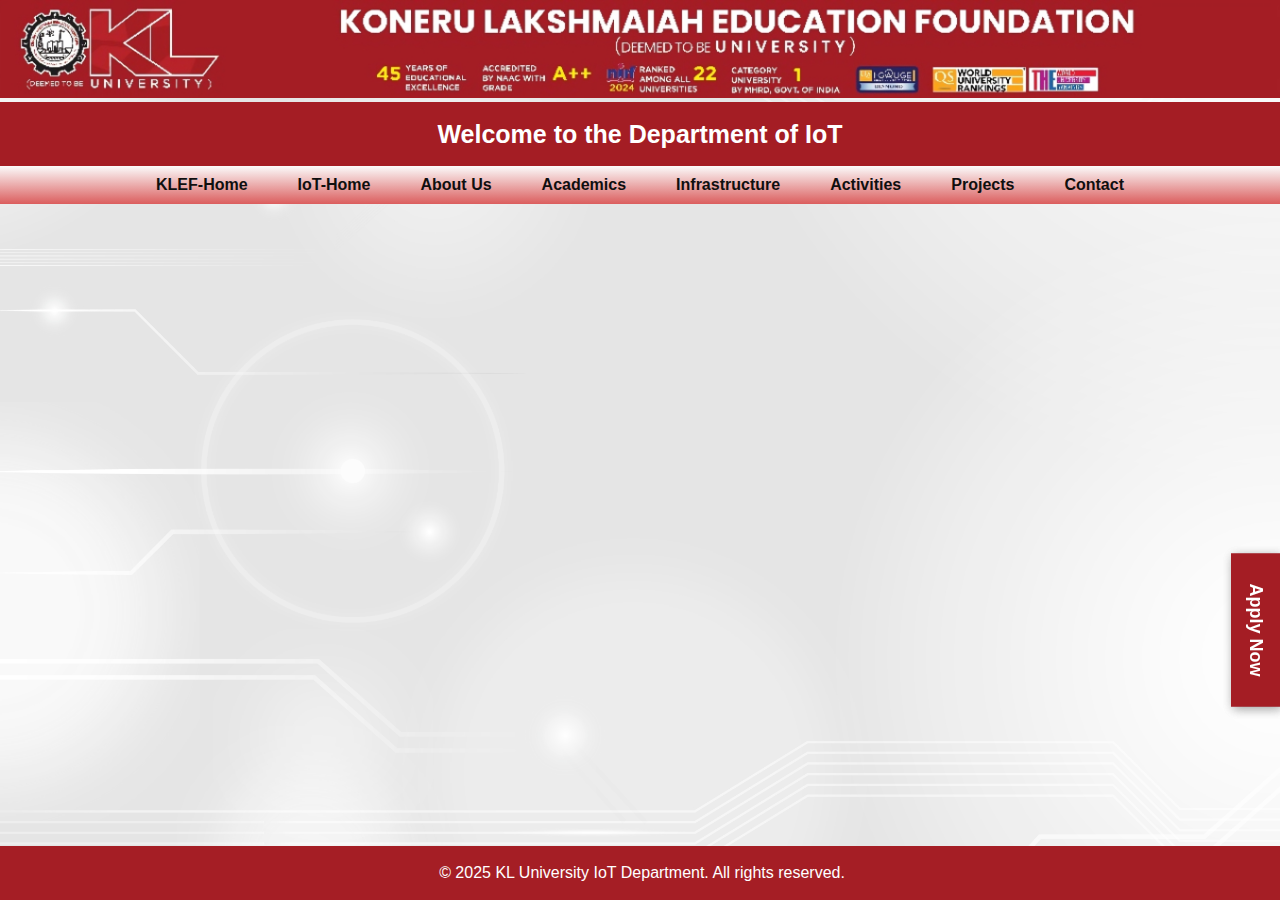
<file: Index.html>
<!DOCTYPE html>
<html lang="en">
<head>
    <meta charset="UTF-8">
    <meta name="viewport" content="width=device-width, initial-scale=1.0">
    <title>Internet of Things</title>
    <script src="func.js"></script>
    <link rel="stylesheet" href="styles.css">
</head>
<body>

   
    <!-- Top Bar -->
    <div class="top-bar">
        <header>
            <img src="KL2.png" alt="IoT Department" class="hero-image">
        </header>
    </div>

    <div class="title">
        <h1>Welcome to the Department of IoT</h1>
    </div>
    
    <!-- Navigation Bar -->
    <nav class="navbar">
        <ul class="nav-links">
            <li><a href="https://www.kluniversity.in/" target="_blank">KLEF-Home</a></li>
            <li><a href="Index.html">IoT-Home</a></li>
            <li><a href="About_us.html">About Us</a></li>
            <li><a href="#Academics">Academics</a></li>
            <li><a href="#Infrastructure">Infrastructure</a></li>
            <li><a href="#Activities">Activities</a></li>
            <li><a href="#Projects">Projects</a></li>
            <li><a href="#Contact">Contact</a></li>
        </ul>
    </nav>

    <div class="apply">
        <a href="https://admissions.kluniversity.in/" target="_blank">Apply Now</a>

    </div>
    
    <!-- Content Sections 
    <section id="about" class="content-section">
        <h2>About Us</h2>
        <p>Information about the IoT Department and its mission.</p>
    </section>
    
    <section id="research" class="content-section">
        <h2>Research</h2>
        <p>Details about ongoing research projects.</p>
    </section>
    
    <section id="projects" class="content-section">
        <h2>Projects</h2>
        <p>Explore various IoT projects.</p>
    </section>
    
    <section id="contact" class="content-section">
        <h2>Contact</h2>
        <p>Get in touch with us for more information.</p>
    </section>
-->
    
    <!-- Footer -->
    <footer class="footer">
        <p>&copy; 2025 KL University IoT Department. All rights reserved.</p>
    </footer
</body>
</html>
</file>
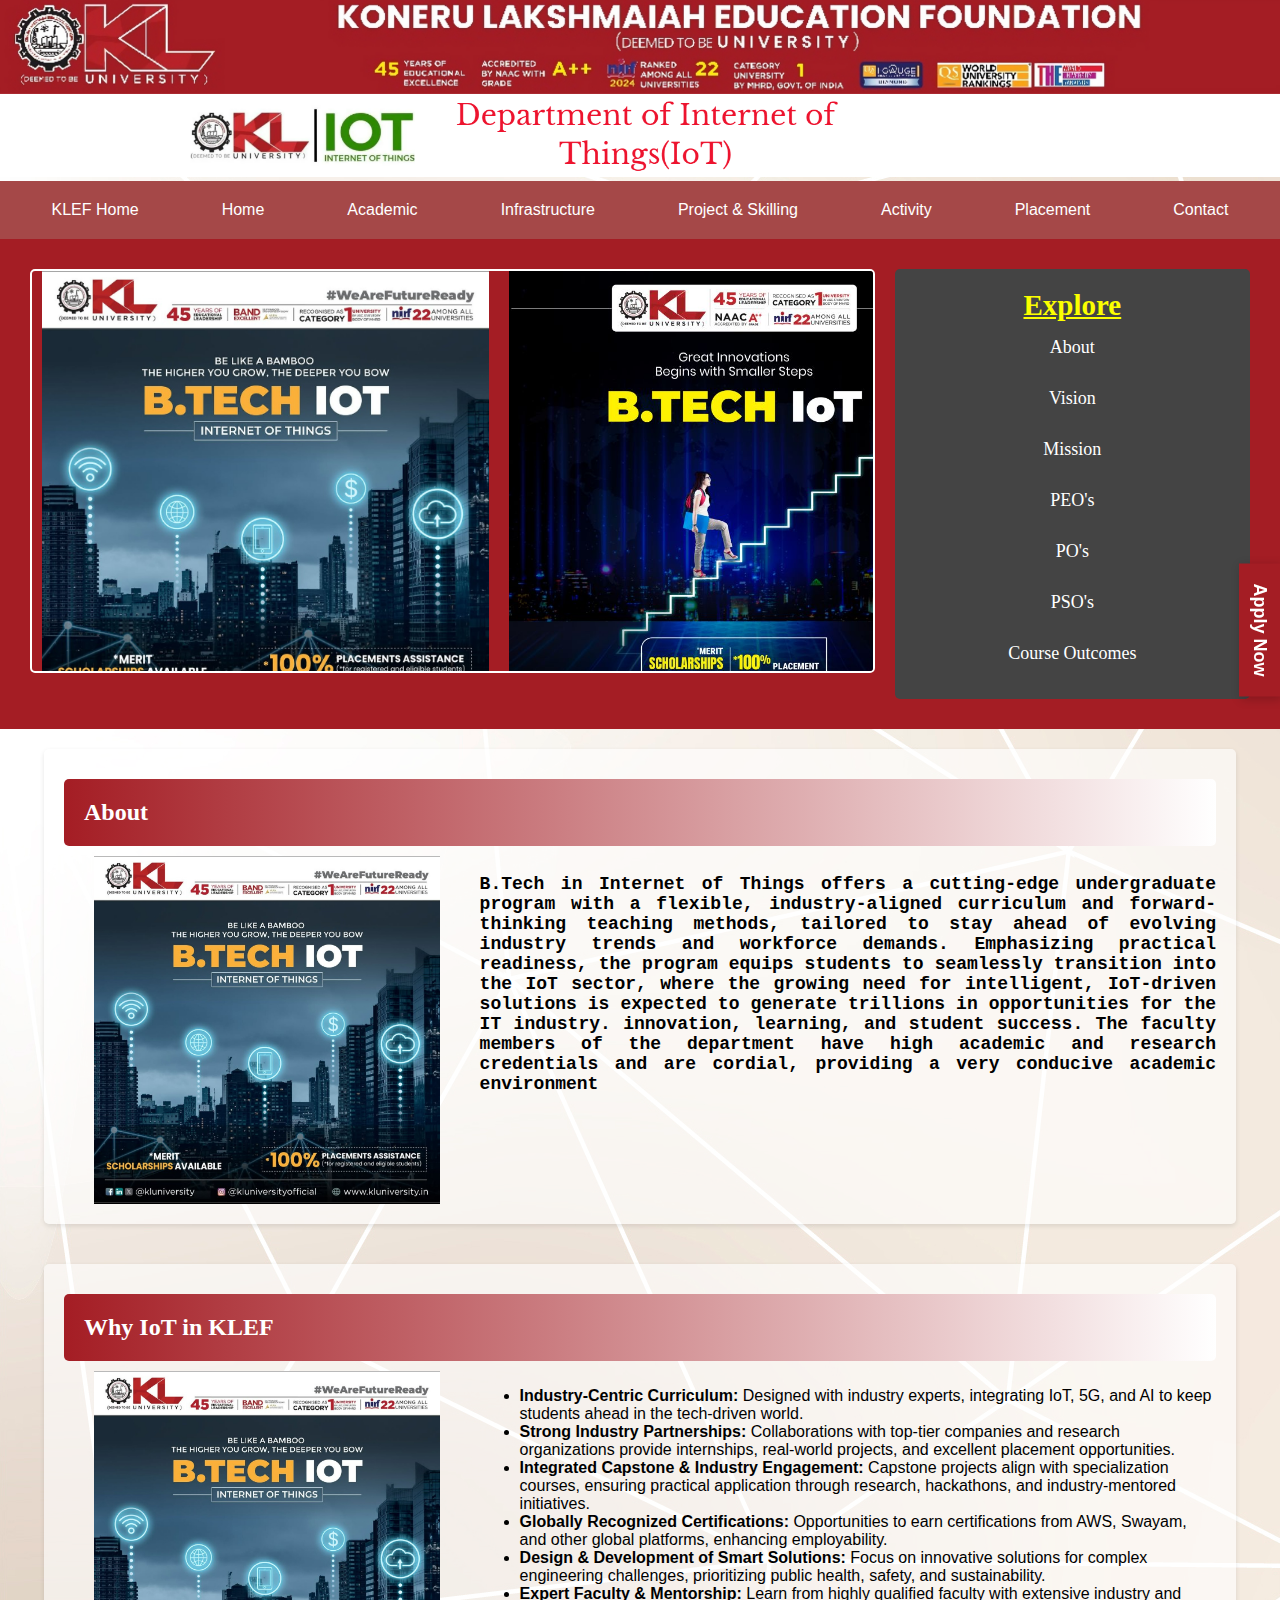
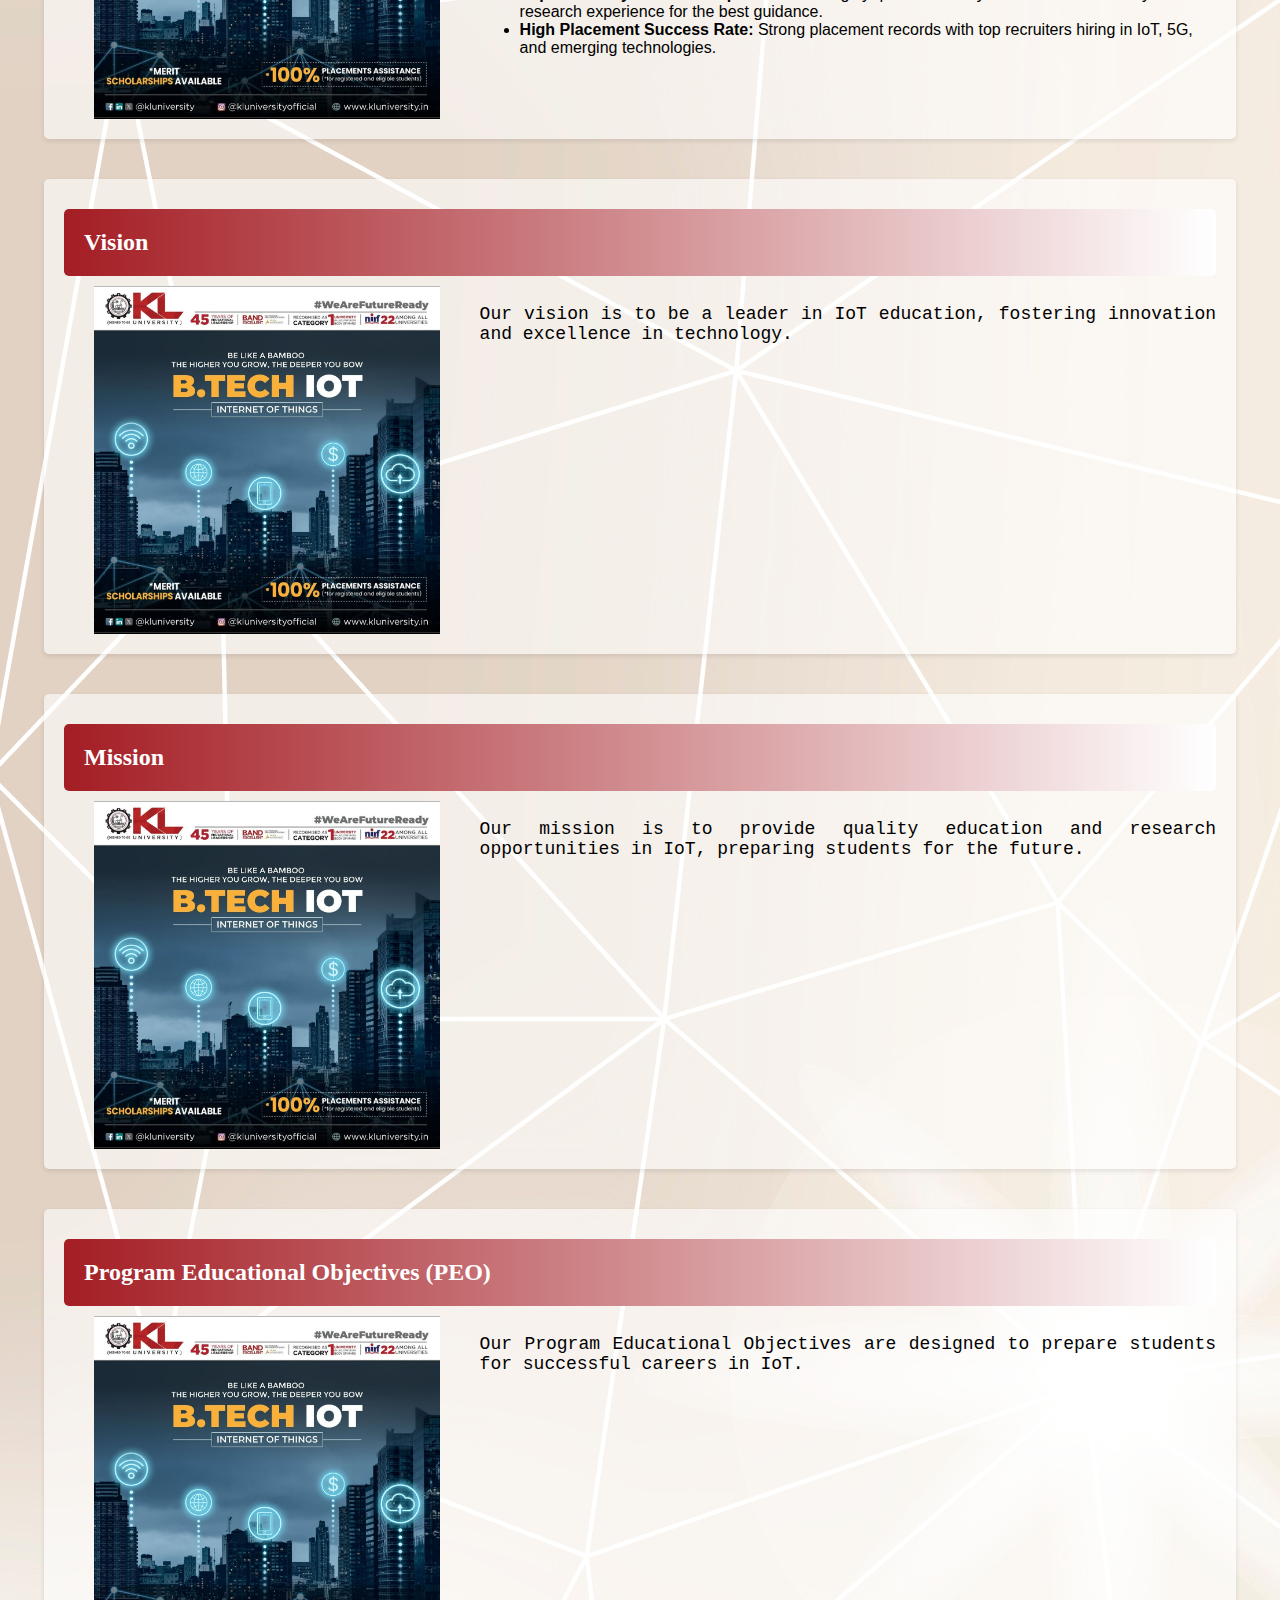
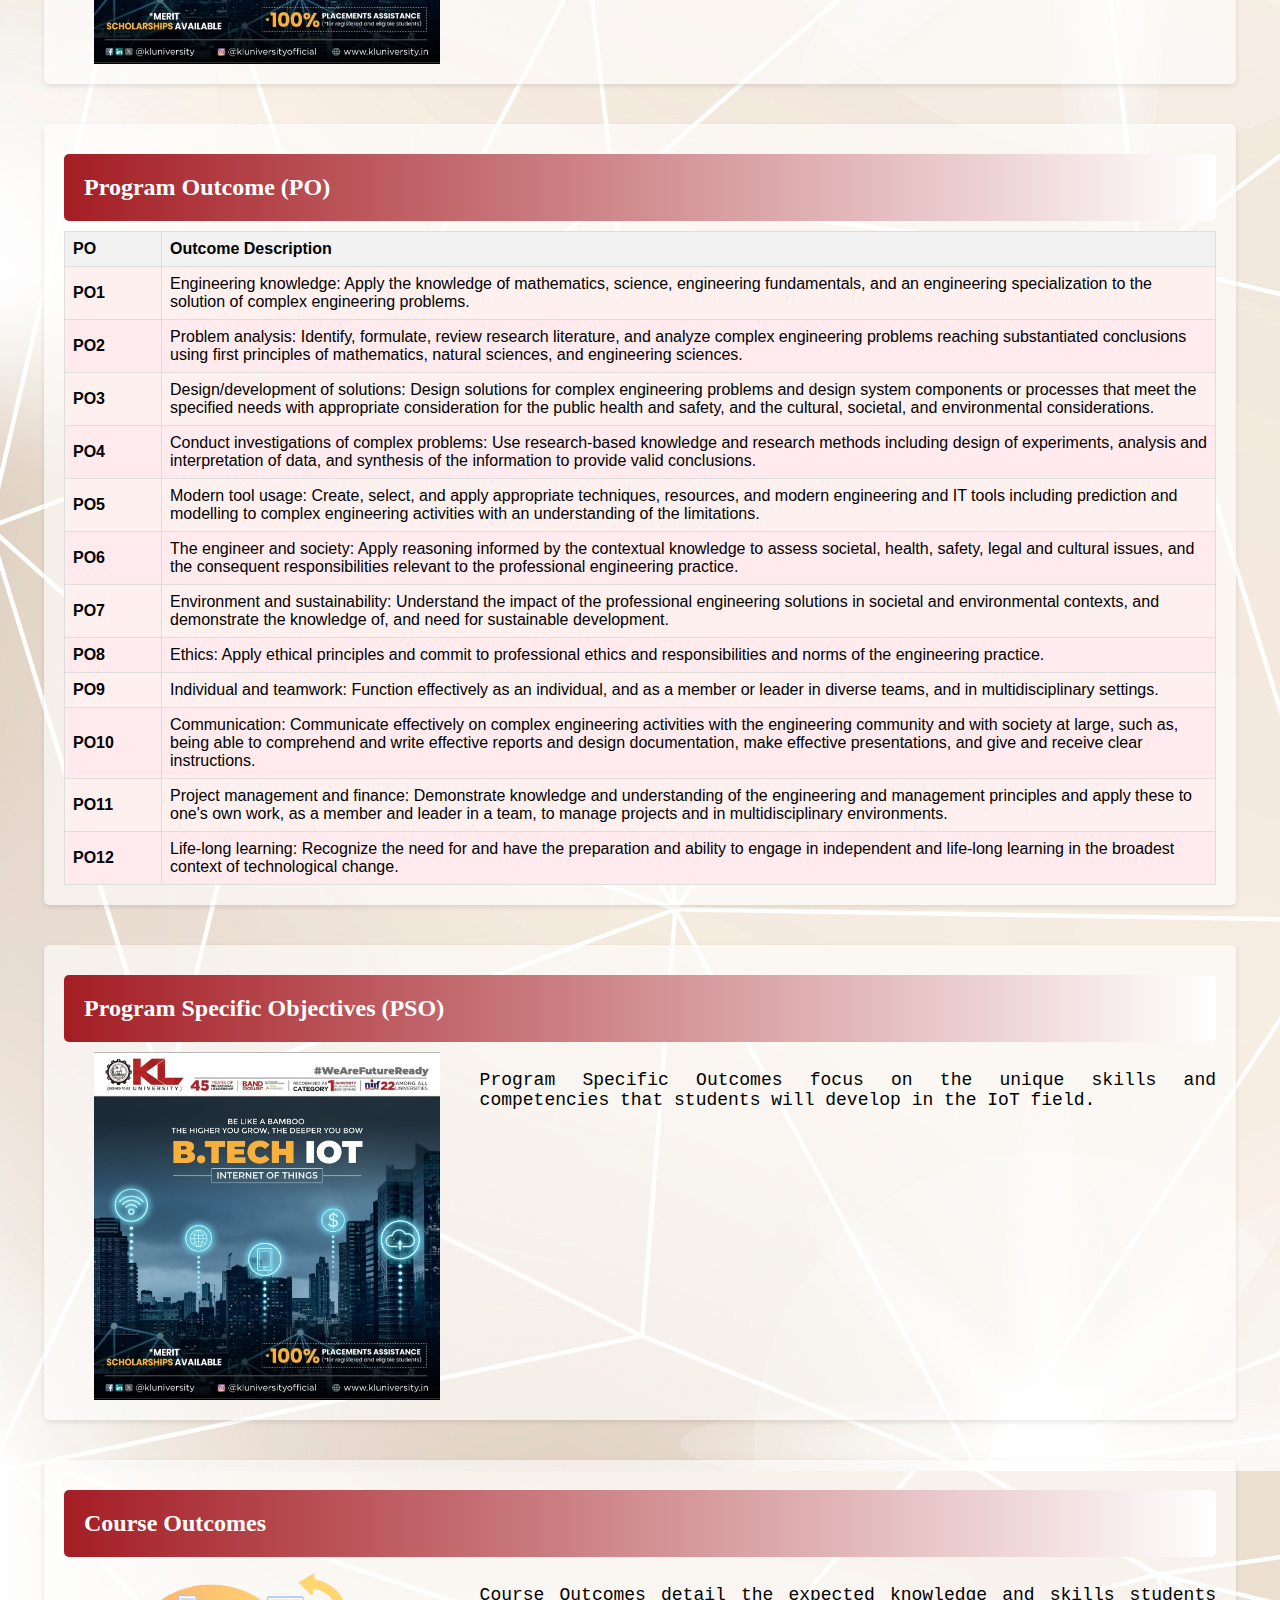
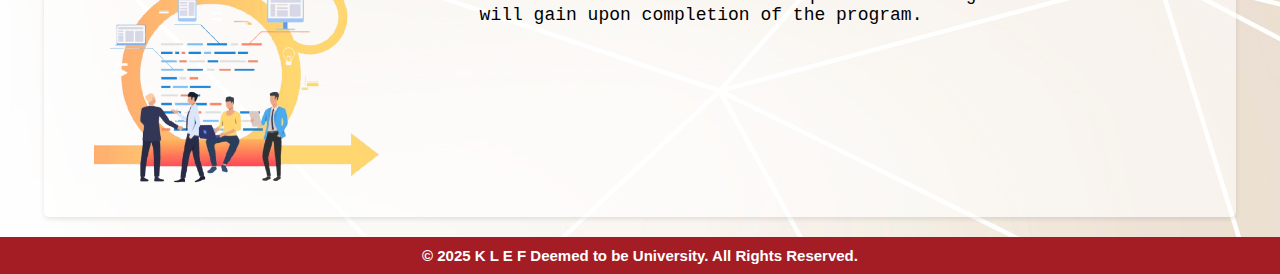
<file: index.html>
<!DOCTYPE html>
<html lang="en">
<head>
    <meta charset="UTF-8">
    <meta name="viewport" content="width=device-width, initial-scale=1.0">
    <title>KLEF-IoT/Home</title>
    <link rel="stylesheet" href="Home.css">
</head>
<body>

    <header class="head">
        <img src="KL-IoT-Head.png" alt="KLIoT Logo">
    </header>

    <nav>
        <ul class="main-menu">
            <li><a href="https://www.kluniversity.in/default.aspx">KLEF Home</a></li>
            <li><a href="index.html">Home</a></li>
            <li class="dropdown">
                <a href="Acad.html">Academic </a>
                <ul class="dropdown-content">
                    <li><a href="#">Programs</a></li>
                    <li><a href="#">Faculty</a></li>
                    <li><a href="#">Curriculum</a></li>
                    <li><a href="#">Research</a></li>
                </ul>
            </li>
            <li class="dropdown">
                <a href="infra.html">Infrastructure </a>
                <ul class="dropdown-content">
                    <li><a href="#">About</a></li>
                    <li><a href="#">Classrooms</a></li>
                    <li><a href="#">Laboratory</a></li>
                    <li><a href="#">Library</a></li>
                    <li><a href="#">Course Outcomes</a></li>
                </ul>
            </li>
            <li class="dropdown">
                <a href="PO's">Project & Skilling </a>
                <ul class="dropdown-content">
                    <li><a href="#">Student Projects</a></li>
                    <li><a href="#">Workshops</a></li>
                    <li><a href="#">Certifications</a></li>
                    <li><a href="#">Industry Collaborations</a></li>
                </ul>
            </li>
            <li class="dropdown">
                <a href="Act.html">Activity </a>
                <ul class="dropdown-content">
                    <li><a href="Act.html,#About">About</a></li>
                    <li><a href="#">@Connect</a></li>
                    <li><a href="#">Astra</a></li>
                    <li><a href="#">SIL Activities</a></li>
                    <li><a href="#">Gallary</a></li>
                </ul>
            </li>
            <li class="dropdown">
                <a href="Course Outcomes">Placement </a>
                <ul class="dropdown-content">
                    <li><a href="#">Statistics</a></li>
                    <li><a href="#">Companies</a></li>
                    <li><a href="#">Success Stories</a></li>
                    <li><a href="#">Training Programs</a></li>
                </ul>
            </li>
            <li><a href="PSO's">Contact</a></li>
        </ul>
    </nav> 

    <a href="https://admissions.kluniversity.in/" target="_blank" class="apply">Apply Now</a>

    <div class="header-container">
        <div class="marquee-box">
            <div class="marquee-images">
                <img src="KLIOT1.jpg" alt="Image 1">
                <img src="KLIOT2.jpeg" alt="Image 2">
                <img src="KLIOT3.jpg" alt="Image 3">
                <img src="POImg.png" alt="Image 4">
                <img src="About_us_img1.webp" alt="Image 5">
                <img src="About_us_img2.webp" alt="Image 6">
            </div>
        </div>
        <div class="navigation-box">
            <h2><u>Explore</u></h2>
            <a href="#Classroom">About</a>
            <a href="#Vision">Vision</a>
            <a href="#Mission">Mission</a>
            <a href="#PEO's">PEO's</a>
            <a href="#PO's">PO's</a>
            <a href="#PSO's">PSO's</a>
            <a href="Course Outcomes">Course Outcomes</a>
        </div>
    </div>

    <div id="About" class="section">
        <h2 class="heading-box">About</h2>
        <div class="text-content">
            <img src="KLIOT1.jpg" alt="About Image">
            <div class="text-container">
                <p><strong>B.Tech in Internet of Things offers a cutting-edge undergraduate 
                    program with a flexible, industry-aligned curriculum and forward-thinking 
                    teaching methods, tailored to stay ahead of evolving industry trends and 
                    workforce demands. Emphasizing practical readiness, the program equips 
                    students to seamlessly transition into the IoT sector, where the growing 
                    need for intelligent, IoT-driven solutions is expected to generate trillions 
                    in opportunities for the IT industry. innovation, learning, and student 
                    success. The faculty members of the department have high academic and 
                    research credentials and are cordial, providing a very conducive academic 
                    environment</strong></p>
            </div>
        </div>
    </div>


    <div id="Why" class="section">
        <h2 class="heading-box">Why IoT in KLEF</h2>
        <div class="text-content">
            <img src="KLIOT1.jpg" alt="About Image">
            <div class="text-container">
                <ul>
                    <li><strong>Industry-Centric Curriculum:</strong> Designed with industry experts, integrating IoT, 5G, and AI to keep students ahead in the tech-driven world.</li>
                    <li><strong>Strong Industry Partnerships:</strong> Collaborations with top-tier companies and research organizations provide internships, real-world projects, and excellent placement opportunities.</li>
                    <li><strong>Integrated Capstone & Industry Engagement:</strong> Capstone projects align with specialization courses, ensuring practical application through research, hackathons, and industry-mentored initiatives.</li>
                    <li><strong>Globally Recognized Certifications:</strong> Opportunities to earn certifications from AWS, Swayam, and other global platforms, enhancing employability.</li>
                    <li><strong>Design & Development of Smart Solutions:</strong> Focus on innovative solutions for complex engineering challenges, prioritizing public health, safety, and sustainability.</li>
                    <li><strong>Expert Faculty & Mentorship:</strong> Learn from highly qualified faculty with extensive industry and research experience for the best guidance.</li>
                    <li><strong>High Placement Success Rate:</strong> Strong placement records with top recruiters hiring in IoT, 5G, and emerging technologies.</li>
                </ul>
            </div>
        </div>
    </div>
    

    <div id="Vision" class="section">
        <h2>Vision</h2>
        <div class="text-content">
            <img src="KLIOT1.jpg" alt="Vision Image">
            <div class="text-container">
                <p>Our vision is to be a leader in IoT education, fostering innovation and excellence in technology.</p>
            </div>
        </div>
    </div>

    <div id="Mission" class="section">
        <h2>Mission</h2>
        <div class="text-content">
            <img src="KLIOT1.jpg" alt="Mission Image">
            <div class="text-container">
                <p>Our mission is to provide quality education and research opportunities in IoT, preparing students for the future.</p>
            </div>
        </div>
    </div>

    <div id="PEO's" class="section">
        <h2>Program Educational Objectives (PEO)</h2>
        <div class="text-content">
            <img src="KLIOT1.jpg" alt="PEO's Image">
            <div class="text-container">
                <p>Our Program Educational Objectives are designed to prepare students for successful careers in IoT.</p>
            </div>
        </div>
    </div>

    <div id="PO's" class="section">
        <h2>Program Outcome (PO)</h2>
        <div class="text-content">
            <div class="text-container">
                <table class="outcome-table">
                    <thead>
                        <tr>
                            <th>PO</th>
                            <th>Outcome Description</th>
                        </tr>
                    </thead>
                    <tbody>
                        <tr>
                            <td>PO1</td>
                            <td>Engineering knowledge: Apply the knowledge of mathematics, science, engineering fundamentals, and an engineering specialization to the solution of complex engineering problems.</td>
                        </tr>
                        <tr>
                            <td>PO2</td>
                            <td>Problem analysis: Identify, formulate, review research literature, and analyze complex engineering problems reaching substantiated conclusions using first principles of mathematics, natural sciences, and engineering sciences.</td>
                        </tr>
                        <tr>
                            <td>PO3</td>
                            <td>Design/development of solutions: Design solutions for complex engineering problems and design system components or processes that meet the specified needs with appropriate consideration for the public health and safety, and the cultural, societal, and environmental considerations.</td>
                        </tr>
                        <tr>
                            <td>PO4</td>
                            <td>Conduct investigations of complex problems: Use research-based knowledge and research methods including design of experiments, analysis and interpretation of data, and synthesis of the information to provide valid conclusions.</td>
                        </tr>
                        <tr>
                            <td>PO5</td>
                            <td>Modern tool usage: Create, select, and apply appropriate techniques, resources, and modern engineering and IT tools including prediction and modelling to complex engineering activities with an understanding of the limitations.</td>
                        </tr>
                        <tr>
                            <td>PO6</td>
                            <td>The engineer and society: Apply reasoning informed by the contextual knowledge to assess societal, health, safety, legal and cultural issues, and the consequent responsibilities relevant to the professional engineering practice.</td>
                        </tr>
                        <tr>
                            <td>PO7</td>
                            <td>Environment and sustainability: Understand the impact of the professional engineering solutions in societal and environmental contexts, and demonstrate the knowledge of, and need for sustainable development.</td>
                        </tr>
                        <tr>
                            <td>PO8</td>
                            <td>Ethics: Apply ethical principles and commit to professional ethics and responsibilities and norms of the engineering practice.</td>
                        </tr>
                        <tr>
                            <td>PO9</td>
                            <td>Individual and teamwork: Function effectively as an individual, and as a member or leader in diverse teams, and in multidisciplinary settings.</td>
                        </tr>
                        <tr>
                            <td>PO10</td>
                            <td>Communication: Communicate effectively on complex engineering activities with the engineering community and with society at large, such as, being able to comprehend and write effective reports and design documentation, make effective presentations, and give and receive clear instructions.</td>
                        </tr>
                        <tr>
                            <td>PO11</td>
                            <td>Project management and finance: Demonstrate knowledge and understanding of the engineering and management principles and apply these to one's own work, as a member and leader in a team, to manage projects and in multidisciplinary environments.</td>
                        </tr>
                        <tr>
                            <td>PO12</td>
                            <td>Life-long learning: Recognize the need for and have the preparation and ability to engage in independent and life-long learning in the broadest context of technological change.</td>
                        </tr>
                    </tbody>
                </table>
            </div>
        </div>
    </div>

    <div id="PSO's" class="section">
        <h2>Program Specific Objectives (PSO)</h2>
        <div class="text-content">
            <img src="KLIOT1.jpg" alt="PSO's Image">
            <div class="text-container">
                <p>Program Specific Outcomes focus on the unique skills and competencies that students will develop in the IoT field.</p>
            </div>
        </div>
    </div>

    <div id="Course Outcomes" class="section">
        <h2>Course Outcomes</h2>
        <div class="text-content">
            <img src="COMain1.png" alt="Course Outcomes Image">
            <div class="text-container">
                <p>Course Outcomes detail the expected knowledge and skills students will gain upon completion of the program.</p>
            </div>
        </div>
    </div>

    <footer class="footer">
        <h2>© 2025 K L E F Deemed to be University. All Rights Reserved.</h2>
    </footer>
</body>
</html>
</file>
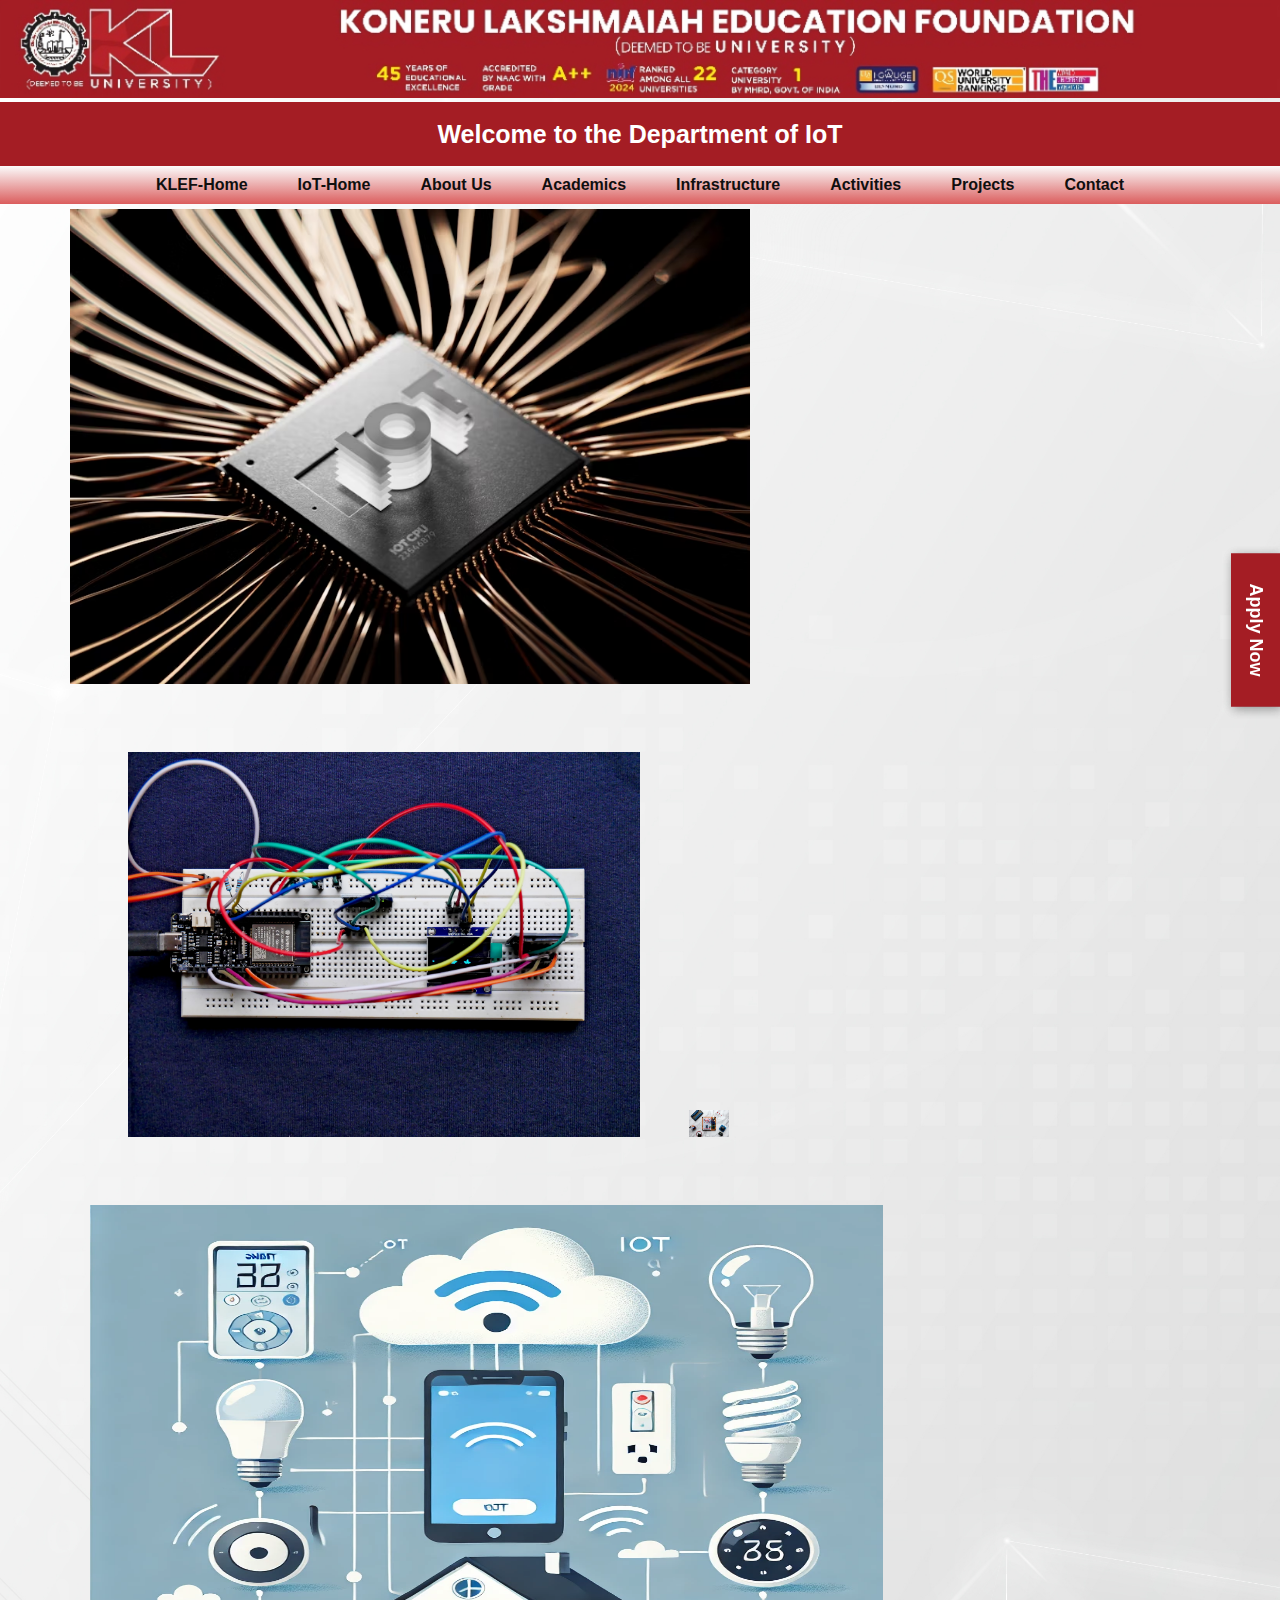
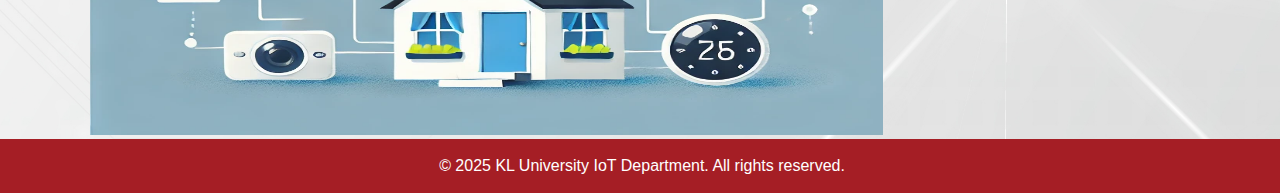
<file: About_us.html>
<!DOCTYPE html>
<html lang="en">
<head>
    <meta charset="UTF-8">
    <meta name="viewport" content="width=device-width, initial-scale=1.0">
    <title>Internet of Things</title>
    <script src="func.js"></script>
    <link rel="stylesheet" href="About_us.css">
</head>
<body>

   
    <!-- Top Bar -->
    <div class="top-bar">
        <header>
            <img src="KL2.png" alt="IoT Department" class="hero-image">
        </header>
    </div>

    <div class="title">
        <h1>Welcome to the Department of IoT</h1>
    </div>
    
    <!-- Navigation Bar -->
    <nav class="navbar">
        <ul class="nav-links">
            <li><a href="https://www.kluniversity.in/" target="_blank">KLEF-Home</a></li>
            <li><a href="Index.html">IoT-Home</a></li>
            <li><a href="About_us.html">About Us</a></li>
            <li><a href="#Academics">Academics</a></li>
            <li><a href="#Infrastructure">Infrastructure</a></li>
            <li><a href="#Activities">Activities</a></li>
            <li><a href="#Projects">Projects</a></li>
            <li><a href="#Contact">Contact</a></li>
        </ul>
    </nav>

    <div class="apply">
        <a href="https://admissions.kluniversity.in/" target="_blank">Apply Now</a>
    </div>


    <section id="about" class="content">
        <img src="Back2.avif" alt="IoT" class="img1">
        <img src="back3.avif" alt="IoT" class="img2">
        <img src="About_us_img2.webp" alt="IoT" class="img3">
        <img src="About_us_img1.webp" alt="IoT" class="img4">
        </section>

        <!-- Footer -->
        <footer class="footer">
            <p>&copy; 2025 KL University IoT Department. All rights reserved.</p>
        </footer>
</body>
 </html>
</file>
<file: styles.css>
body 
{
    background-image: url('backmain.jpg');
    background-size: cover;
    font-family: Arial, sans-serif;
    margin: 0;
    padding: 0;
    display: flex;
    flex-direction: column;
    min-height: 100vh;
}







.top-bar img 
{
    color: white;
    text-align: center;
    width: 100%;
}

.title 
{
    text-align: center;
    background: #A41D24;
    color: white;
    padding: 1px;
}

.title h1
{
    font-size: 25px;
}

.title p
{
    font-size: 15px;
}





.navbar 
{
    display: flex;
    justify-content: center; /* Centers nav links */
    align-items: center;
    width: 100%; /* Extends to full width */
    padding: 10px 0;
    background: linear-gradient(180deg, #fbfbfb, #db5d5d);
}

.nav-links 
{
    list-style: none;
    display: flex;
    gap: 50px;
    padding: 0;
    margin: 0;
}

.nav-links li 
{
    display: inline;

}

.nav-links a 
{
    text-decoration: none;
    font-weight: bold;
    color:rgb(15, 15, 15);
}

.nav-links :hover
{
    background:linear-gradient(180deg, #000000, #030303);
    transition:cubic-bezier(1, 0, 0, 1);
    color:rgb(255, 81, 0);
    text-decoration: underline;
}






.apply 
{
    position: fixed;
    right: 0;
    top: 70%;
    transform: translateY(-50%);
    background: #A41D24;
    color: white;
    padding: 30px 14px;
    font-size: 18px;
    font-weight: bold;
    text-decoration: none;
    box-shadow: 2px 2px 10px rgba(0, 0, 0, 0.2);
    transition: background 0.3s ease-in-out;
    writing-mode: vertical-rl;
    text-align: center;
    cursor: pointer;
}

.apply:hover 
{
    background: #8f1920;
}





.footer 
{
    text-align: center;
    background: #A51E25;
    color: white;
    padding: 2px;
    margin-top: auto;
    width: 100%;
}
</file>
<file: Home.css>
body {
    background-image: url(back.jpg);
    font-family: Arial, sans-serif;
    margin: 0;
    padding: 0;
    display: flex;
    flex-direction: column;
    min-height: 100vh; /* Ensure the body takes up at least the full viewport height */
}

.head img {
    width: 100%;
    height: 100%;
    object-fit: cover;
}

nav {
    background-color: #a54848;
    padding: 10px;
    position: relative;
}

nav ul.main-menu {
    list-style-type: none;
    display: flex;
    justify-content: space-around;
    margin: 0;
    padding: 0;
}

nav li {
    margin: 0 15px;
    position: relative;
}

nav a {
    color: white; 
    text-decoration: none;
    padding: 10px 15px; 
    transition: background-color 0.3s ease;
    display: block;
}

nav a:hover {
    background-color: #555; 
}
.dropdown {
    position: relative;
}

.arrow-down {
    display: inline-block;
    width: 0;
    height: 0;
    margin-left: 5px;
    vertical-align: middle;
    border-top: 4px solid;
    border-right: 4px solid transparent;
    border-left: 4px solid transparent;
}

.dropdown-content {
    display: none;
    position: absolute;
    background-color: #ffffff;
    min-width: 200px;
    box-shadow: 0px 8px 16px 0px rgba(0,0,0,0.2);
    z-index: 1;
    border-radius: 0 0 4px 4px;
    top: 100%;
    left: 0;
}

.dropdown-content li {
    margin: 0;
    width: 100%;
}

.dropdown-content a {
    padding: 12px 16px;
    text-decoration: none;
    display: block;
    text-align: left;
    color: rgb(0, 0, 0);
    transition: background-color 0.3s ease;
}

.dropdown-content a:hover {
    background-color: #bb6e6e;
}

.dropdown:hover .dropdown-content {
    display: block;
}

@media (max-width: 992px) {
    nav ul.main-menu {
        flex-wrap: wrap;
    }
    
    .dropdown-content {
        position: relative;
        width: 100%;
        box-shadow: none;
    }
    
    nav li {
        margin: 5px 10px;
    }
}

@media (max-width: 768px) {
    nav ul.main-menu {
        flex-direction: column;
        align-items: center;
    }
    
    nav li {
        width: 100%;
        text-align: center;
    }
    
    .dropdown-content {
        position: static;
        display: none;
        width: 100%;
    }
    
    .dropdown:hover .dropdown-content {
        display: block;
    }
}

.apply {
    position: fixed;
    right: 0;
    top: 70%;
    transform: translateY(-50%);
    background: #A41D24;
    color: white;
    padding: 20px 10px;
    font-size: 18px;
    font-weight: bold;
    text-decoration: none;
    box-shadow: 2px 2px 10px rgba(0, 0, 0, 0.2);
    transition: background 0.3s ease-in-out;
    writing-mode: vertical-rl;
    text-align: center;
    cursor: pointer;
}

.apply:hover {
    background: #8f1920;
}

.header-container {
    display: flex;
    justify-content: center;
    padding: 30px;
    background-color: #A41D24;
    color: white;
    gap: 20px;
}

.marquee-box {
    width: 80%;
    height: 400px;
    overflow: hidden;
    position: relative;
    border: 2px solid #fff;
    border-radius: 5px;
}

.marquee-images {
    position: absolute;
    animation: scroll 15s linear infinite;
    display: flex;
    align-items: center;
    justify-content: flex-start;
    flex-wrap: nowrap;
    width: max-content;
    white-space: nowrap;
}

.marquee-images img {
    height: 450px;
    object-fit: contain;
    transition: transform 0.3s ease;
    margin: 0 10px;
}

.marquee-images img:hover {
    transform: scale(1.1);
}

@keyframes scroll {
    0% {
        transform: translateX(0);
    }
    100% {
        transform: translateX(-100%);
    }
}

.navigation-box {
    align-items: center;
    justify-content: center;
    width: 30%;
    background-color: #444;
    padding: 20px;
    border-radius: 5px;
}

.navigation-box h2{
    font-family: 'Times New Roman', Times, serif;
    font-size: 29px;
    text-align: center;
    color: rgb(251, 255, 0);
    margin: 0;
}

.navigation-box a {
    font-family: 'Times New Roman', Times, serif;
    font-size: 18px;
    text-align: center;
    display: block;
    color: white;
    text-decoration: none;
    padding: 15px;
    transition: background-color 0.3s ease;
}

.navigation-box a:hover {
    background-color: #61b365;
    transform: translateY(- 5px);
    box-shadow: 0 5px 15px rgba(0, 0, 0, 0.2);
}

.section {
    width: 90%;
    padding: 20px;
    margin: 20px auto;
    background-color: rgba(255, 255, 255, 0.6);
    border-radius: 5px;
    box-shadow: 0 2px 5px rgba(0, 0, 0, 0.1);
    transition: transform 0.3s ease, box-shadow 0.3s ease;
    display: flex; /* Add flex display */
    flex-direction: column; /* Stack items vertically */
    align-items: left; /* Center items horizontally */



}

.section:hover {
    transform: translateY(-15px);
    box-shadow: 0 20px 25px rgba(255, 5, 5, 0.2);
}

.section h2 
{
    text-align:left;
    justify-content: left;
    font-family: 'Times New Roman', Times, serif;
    font-size: x-large;
    margin: 10px 0;
    color: rgb(255, 255, 255);
    background:linear-gradient(90deg, #A41D24 0%, #ffffff 100%);
    padding: 20px;
    border-radius: 5px;
    width: auto;
    /* margin-bottom: 20px; */ /* Add some space below the h2 */
}


.text-content {
    display: flex;
    align-items: flex-start;
    width: 100%;
}

.text-content img {
    max-width: 30%;
    height: auto;
    margin-right: 40px;
    margin-left:30px;
}

.text-container {
    flex-grow: 1;
}

.text-container p {
    font-size: large;
    color: black;
    font-family:"Courier New", Courier, monospace;
    text-align: justify;
}

.outcome-table {
    width: 100%;
    border-collapse: collapse;
}

.outcome-table th, .outcome-table td {
    border: 1px solid #ddd;
    padding: 8px;
    text-align: left;
}

.outcome-table th 
{
    background-color: #f2f2f2;
}

.outcome-table tbody tr:nth-child(even) 
{
    background-color: #ffebee; /* Light red for even rows */
}

.outcome-table tbody tr:nth-child(odd) 
{
    background-color: #fff0f0; /* Slightly lighter red for odd rows */
}

.outcome-table tbody tr:hover 
{
    background-color: #ffcdd2; /* Darker red on hover */
}

.outcome-table td:hover 
{
    background-color: #ffcdd2; /* Darker red on hover */
}

.outcome-table td:first-child 
{
    font-weight: bold;
    width: 80px; /* Adjust as needed */
}
footer {
    background-color: #A41D24;
    color: white;
    text-align: center;
    padding: 10px 0;
    margin-top: auto; /* Push the footer to the bottom */
    width: 100%;
}

footer h2 {
    font-size: 15px;
    margin: 0;
}
</file>
<file: About_us.css>
body 
{
    background-image: url('backmain2.jpg');
    background-size: cover;
    font-family: Arial, sans-serif;
    margin: 0;
    padding: 0;
    display: flex;
    flex-direction: column;
    min-height: 100vh;
}







.top-bar img 
{
    color: white;
    text-align: center;
    width: 100%;
}

.title 
{
    text-align: center;
    background: #A41D24;
    color: white;
    padding: 1px;
}

.title h1
{
    font-size: 25px;
}

.title p
{
    font-size: 15px;
}




.navbar 
{
    display: flex;
    justify-content: center; /* Centers nav links */
    align-items: center;
    width: 100%; /* Extends to full width */
    padding: 10px 0;
    background: linear-gradient(180deg, #fbfbfb, #db5d5d);
}

.nav-links 
{
    list-style: none;
    display: flex;
    gap: 50px;
    padding: 0;
    margin: 0;
}

.nav-links li 
{
    display: inline;

}

.nav-links a 
{
    text-decoration: none;
    font-weight: bold;
    color:rgb(15, 15, 15);
}

.nav-links :hover
{
    background:linear-gradient(180deg, #000000, #030303);
    transition:cubic-bezier(1, 0, 0, 1);
    color:rgb(255, 81, 0);
    text-decoration: underline
}






.apply 
{
    position: fixed;
    right: 0;
    top: 70%;
    transform: translateY(-50%);
    background: #A41D24;
    color: white;
    padding: 30px 14px;
    font-size: 18px;
    font-weight: bold;
    text-decoration: none;
    box-shadow: 2px 2px 10px rgba(0, 0, 0, 0.2);
    transition: background 0.3s ease-in-out;
    writing-mode: vertical-rl;
    text-align: center;
    cursor: pointer;
}


.apply:hover 
{
    background: #8f1920;
}


.img1
{
    padding-left: 70px;
    padding-top: 5px;
    width: 680px;
    height: 475px;
}
.img2
{
    padding-left: 10%;
    padding-top: 5%;
    width: 40%;
}

.img3
{
    padding-left: 3.5%;
    padding-top: 5%;
    width: 40px;
}

.img4
{
    padding-left: 7%;
    padding-top: 5%;
    width: 793px;
    height: 530px;
}



.footer 
{
    text-align: center;
    background: #A51E25;
    color: white;
    padding: 2px;
    margin-top: auto;
    width: 100%;
}
</file>
